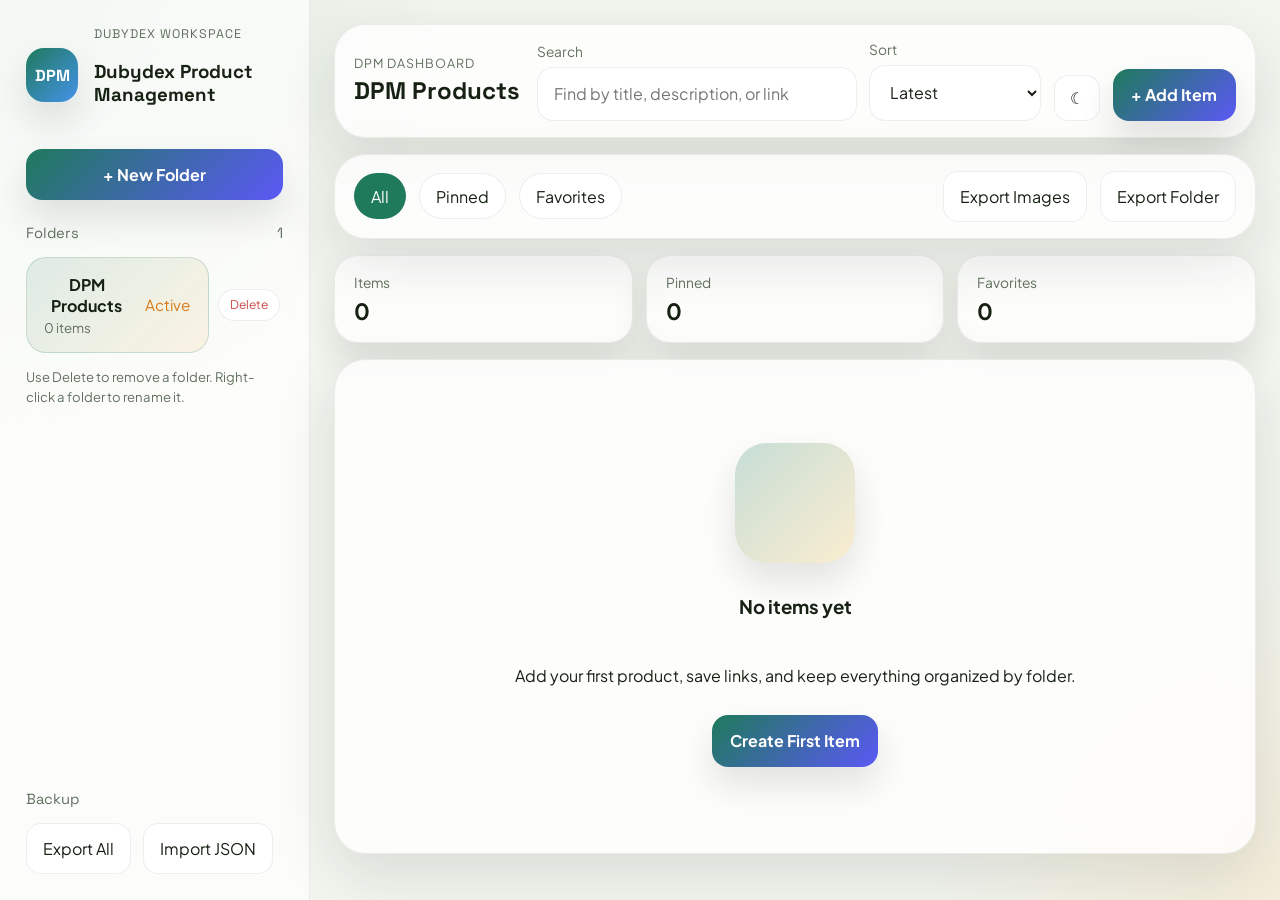
<file: index.html>
<!DOCTYPE html>
<html lang="en">
<head>
  <meta charset="UTF-8">
  <meta name="viewport" content="width=device-width, initial-scale=1.0">
  <title>Dubydex Product Management (DPM)</title>
  <link rel="preconnect" href="https://fonts.googleapis.com">
  <link rel="preconnect" href="https://fonts.gstatic.com" crossorigin>
  <link href="https://fonts.googleapis.com/css2?family=Plus+Jakarta+Sans:wght@400;500;600;700;800&family=Space+Grotesk:wght@500;700&display=swap" rel="stylesheet">
  <link rel="stylesheet" href="./styles.css">
</head>
<body>
  <div class="app-shell">
    <aside class="sidebar" id="sidebar">
      <div class="sidebar__brand">
        <div class="brand-mark">DPM</div>
        <div>
          <p class="eyebrow">Dubydex Workspace</p>
          <h3>Dubydex Product Management</h3>
        </div>
      </div>
      <button class="primary-btn primary-btn--full" id="newFolderBtn" type="button">+ New Folder</button>
      <section class="sidebar__section">
        <div class="section-title">
          <span>Folders</span>
          <span id="folderCount">0</span>
        </div>
        <div class="folder-list" id="folderList"></div>
        <p class="sidebar-hint">Use Delete to remove a folder. Right-click a folder to rename it.</p>
      </section>
      <section class="sidebar__section sidebar__section--bottom">
        <div class="section-title">
          <span>Backup</span>
        </div>
        <div class="sidebar-actions">
          <button class="ghost-btn" id="exportAllBtn" type="button">Export All</button>
          <label class="ghost-btn ghost-btn--label" for="importInput">Import JSON</label>
          <input id="importInput" type="file" accept="application/json" hidden>
        </div>
      </section>
    </aside>

    <main class="main">
      <header class="topbar">
        <button class="icon-btn mobile-only" id="toggleSidebarBtn" type="button" aria-label="Toggle folders">Menu</button>
        <div class="topbar__title-wrap">
          <p class="eyebrow">DPM Dashboard</p>
          <h2 id="activeFolderTitle">My Products</h2>
        </div>
        <div class="topbar__controls">
          <label class="search-field">
            <span>Search</span>
            <input id="searchInput" type="search" placeholder="Find by title, description, or link">
          </label>
          <label class="select-field">
            <span>Sort</span>
            <select id="sortSelect">
              <option value="latest">Latest</option>
              <option value="name-asc">Name A-Z</option>
              <option value="name-desc">Name Z-A</option>
              <option value="price-asc">Price Low-High</option>
              <option value="price-desc">Price High-Low</option>
            </select>
          </label>
          <button class="icon-btn" id="themeToggleBtn" type="button" aria-label="Toggle dark mode">☾</button>
          <button class="primary-btn" id="addItemBtn" type="button">+ Add Item</button>
        </div>
      </header>

      <section class="toolbar">
        <div class="toolbar__chips">
          <button class="chip chip--active" type="button" data-filter="all">All</button>
          <button class="chip" type="button" data-filter="pinned">Pinned</button>
          <button class="chip" type="button" data-filter="favorites">Favorites</button>
        </div>
        <div class="toolbar__actions">
          <button class="ghost-btn" id="exportImagesBtn" type="button">Export Images</button>
          <button class="ghost-btn" id="exportFolderBtn" type="button">Export Folder</button>
        </div>
      </section>

      <section class="stats-grid" id="statsGrid"></section>

      <section class="content-area">
        <div class="empty-state hidden" id="emptyState">
          <div class="empty-state__art"></div>
          <h3>No items yet</h3>
          <p>Add your first product, save links, and keep everything organized by folder.</p>
          <button class="primary-btn" id="emptyAddBtn" type="button">Create First Item</button>
        </div>
        <div class="card-grid" id="itemGrid"></div>
      </section>
    </main>
  </div>

  <div class="modal hidden" id="folderModal" aria-hidden="true">
    <div class="modal__backdrop" data-close-folder-modal></div>
    <div class="modal__dialog modal__dialog--small">
      <div class="modal__header">
        <h3>Create Folder</h3>
        <button class="icon-btn" type="button" data-close-folder-modal>Close</button>
      </div>
      <form id="folderForm" class="modal__form">
        <label class="field">
          <span>Folder name</span>
          <input id="folderNameInput" name="folderName" type="text" maxlength="40" placeholder="Example: Electronics" required>
        </label>
        <label class="field">
          <span>Optional export password</span>
          <input id="folderPasswordInput" name="folderPassword" type="password" maxlength="64" placeholder="Leave blank for no password">
        </label>
        <div class="modal__actions">
          <button class="ghost-btn" type="button" data-close-folder-modal>Cancel</button>
          <button class="primary-btn" type="submit">Save Folder</button>
        </div>
      </form>
    </div>
  </div>

  <div class="modal hidden" id="itemModal" aria-hidden="true">
    <div class="modal__backdrop" data-close-item-modal></div>
    <div class="modal__dialog">
      <div class="modal__header">
        <div>
          <p class="eyebrow">Product Form</p>
          <h3 id="itemModalTitle">Add Item</h3>
        </div>
        <button class="icon-btn" type="button" data-close-item-modal>Close</button>
      </div>
      <form id="itemForm" class="modal__form">
        <input id="itemIdInput" name="itemId" type="hidden">
        <div class="form-grid">
          <div class="field field--full">
            <span>Images</span>
            <label class="upload-dropzone" for="itemImageInput">
              <input id="itemImageInput" type="file" accept="image/*" multiple>
              <div class="upload-dropzone__text">
                <strong>Upload one or more product images</strong>
                <p>PNG, JPG, WEBP supported. Stored locally in your browser.</p>
              </div>
            </label>
            <div id="imagePreviewGrid" class="image-preview-grid hidden"></div>
          </div>
          <label class="field">
            <span>Title</span>
            <input id="titleInput" name="title" type="text" maxlength="80" placeholder="Wireless Keyboard" required>
          </label>
          <label class="field">
            <span>Price</span>
            <input id="priceInput" name="price" type="number" min="0" step="0.01" placeholder="1999" required>
          </label>
          <label class="field field--full">
            <span>Links</span>
            <div id="linkRows" class="link-rows"></div>
            <button class="ghost-btn ghost-btn--sm link-add-btn" id="addLinkRowBtn" type="button">+ Add Link</button>
          </label>
          <label class="field field--full">
            <span>Description</span>
            <textarea id="descriptionInput" name="description" rows="5" maxlength="500" placeholder="Add key notes, specs, or selling points"></textarea>
          </label>
          <label class="check-field">
            <input id="pinnedInput" name="pinned" type="checkbox">
            <span>Pin this item</span>
          </label>
          <label class="check-field">
            <input id="favoriteInput" name="favorite" type="checkbox">
            <span>Mark as favorite</span>
          </label>
        </div>
        <div class="modal__actions">
          <button class="ghost-btn" id="removeImageBtn" type="button">Remove Images</button>
          <div class="modal__actions-right">
            <button class="ghost-btn" type="button" data-close-item-modal>Cancel</button>
            <button class="primary-btn" type="submit">Save Item</button>
          </div>
        </div>
      </form>
    </div>
  </div>

  <template id="folderItemTemplate">
    <div class="folder-pill-wrap">
      <button class="folder-pill" type="button">
        <span class="folder-pill__info">
          <strong class="folder-pill__name"></strong>
          <small class="folder-pill__meta"></small>
        </span>
        <span class="folder-pill__actions">
          <span class="folder-pill__pin"></span>
        </span>
      </button>
      <button class="folder-pill__delete" type="button" aria-label="Delete folder">Delete</button>
    </div>
  </template>

  <template id="itemCardTemplate">
    <article class="item-card" draggable="true">
      <div class="item-card__image-wrap">
        <img class="item-card__image hidden" alt="">
        <div class="item-card__placeholder">No Image</div>
        <div class="item-card__badges"></div>
        <button class="item-card__view-media hidden" data-action="view-media" type="button">Full Screen</button>
      </div>
      <div class="item-card__body">
        <div class="item-card__head">
          <div>
            <h3 class="item-card__title"></h3>
            <p class="item-card__price"></p>
          </div>
          <button class="icon-btn item-card__favorite-toggle" type="button" aria-label="Toggle favorite">Fav</button>
        </div>
        <p class="item-card__description"></p>
        <div class="item-card__links hidden"></div>
        <div class="item-card__footer">
          <small class="item-card__date"></small>
          <div class="item-card__actions">
            <button class="ghost-btn ghost-btn--sm" data-copy-field="title" type="button">🎫 Title</button>
            <button class="ghost-btn ghost-btn--sm" data-copy-field="description" type="button">🎫 Desc..</button>
            <button class="ghost-btn ghost-btn--sm" data-copy-field="price" type="button">🎫 Price</button>
            <button class="ghost-btn ghost-btn--sm" data-action="copy-link" type="button">🎫 Links</button>
            <button class="ghost-btn ghost-btn--sm" data-action="edit" type="button">Edit</button>
            <button class="ghost-btn ghost-btn--sm ghost-btn--danger" data-action="delete" type="button">Delete</button>
          </div>
        </div>
      </div>
    </article>
  </template>

  <div class="modal hidden" id="viewerModal" aria-hidden="true">
    <div class="modal__backdrop" data-close-viewer-modal></div>
    <div class="modal__dialog modal__dialog--viewer">
      <div class="modal__header">
        <div>
          <p class="eyebrow">Full Screen Viewer</p>
          <h3 id="viewerTitle">Item Preview</h3>
        </div>
        <button class="icon-btn" type="button" data-close-viewer-modal>Close</button>
      </div>
      <div class="viewer">
        <div class="viewer__stage-wrap">
          <button class="viewer__nav" id="viewerPrevBtn" type="button" aria-label="Previous image">Prev</button>
          <div class="viewer__stage">
            <img id="viewerImage" class="viewer__image hidden" alt="">
            <div id="viewerEmpty" class="viewer__empty">No images for this item</div>
          </div>
          <button class="viewer__nav" id="viewerNextBtn" type="button" aria-label="Next image">Next</button>
        </div>
        <div id="viewerThumbs" class="viewer__thumbs"></div>
        <div class="viewer__meta">
          <p id="viewerImageMeta" class="viewer__image-meta"></p>
          <p id="viewerDescription" class="viewer__description"></p>
          <div id="viewerLinks" class="viewer__links"></div>
        </div>
      </div>
    </div>
  </div>

  <div class="toast" id="toast"></div>
  <script>
    (function () {
      const fieldMap = {
        title: ".item-card__title",
        description: ".item-card__description",
        price: ".item-card__price"
      };

      async function copyText(value) {
        if (navigator.clipboard && navigator.clipboard.writeText) {
          await navigator.clipboard.writeText(value);
          return;
        }
        const textarea = document.createElement("textarea");
        textarea.value = value;
        textarea.setAttribute("readonly", "");
        textarea.style.position = "fixed";
        textarea.style.opacity = "0";
        document.body.appendChild(textarea);
        textarea.select();
        document.execCommand("copy");
        textarea.remove();
      }

      function showCopyToast(message, type) {
        const toast = document.getElementById("toast");
        if (!toast) return;
        toast.textContent = message;
        toast.classList.remove("toast--success", "toast--error", "show");
        toast.classList.add(type === "error" ? "toast--error" : "toast--success");
        requestAnimationFrame(() => toast.classList.add("show"));
        clearTimeout(window.__copyToastTimer);
        window.__copyToastTimer = setTimeout(() => toast.classList.remove("show"), 1800);
      }

      document.addEventListener("click", async function (event) {
        const button = event.target.closest("[data-copy-field]");
        if (!button) return;

        const field = button.getAttribute("data-copy-field");
        const selector = fieldMap[field];
        const card = button.closest(".item-card");
        const target = card && selector ? card.querySelector(selector) : null;
        const value = target ? target.textContent.trim() : "";

        if (!value) {
          showCopyToast("Nothing to copy", "error");
          return;
        }

        const originalLabel = button.textContent;
        button.disabled = true;
        button.textContent = "Copying...";
        try {
          await copyText(value);
          button.textContent = "Copied";
          showCopyToast("Copied successfully", "success");
        } catch (error) {
          button.textContent = "Failed";
          showCopyToast("Copy failed", "error");
        } finally {
          setTimeout(function () {
            button.disabled = false;
            button.textContent = originalLabel;
          }, 900);
        }
      });
    })();
  </script>
  <script src="./app.js"></script>
</body>
</html>
</file>
<file: styles.css>
:root {
  color-scheme: light;
  --bg: #f3f5ef;
  --bg-soft: rgba(255, 255, 255, 0.72);
  --panel: rgba(255, 255, 255, 0.78);
  --panel-strong: #ffffff;
  --line: rgba(33, 39, 30, 0.08);
  --text: #162013;
  --muted: #61705e;
  --accent: #1f7a5b;
  --accent-soft: rgba(31, 122, 91, 0.12);
  --warning: #d87a18;
  --danger: #c94949;
  --shadow: 0 20px 60px rgba(24, 38, 30, 0.12);
  --card-shadow: 0 18px 35px rgba(30, 40, 33, 0.12);
  --radius-xl: 32px;
  --radius-lg: 24px;
  --radius-md: 18px;
  --transition: 180ms ease;
}

body.dark {
  color-scheme: dark;
  --bg: #101614;
  --bg-soft: rgba(20, 28, 24, 0.8);
  --panel: rgba(18, 24, 22, 0.84);
  --panel-strong: #17211d;
  --line: rgba(214, 226, 219, 0.1);
  --text: #eef6f0;
  --muted: #9fafaa;
  --accent: #5fd1a8;
  --accent-soft: rgba(95, 209, 168, 0.12);
  --warning: #ffb55a;
  --danger: #ff8383;
  --shadow: 0 24px 70px rgba(0, 0, 0, 0.38);
  --card-shadow: 0 18px 35px rgba(0, 0, 0, 0.24);
}

* { box-sizing: border-box; }

html,
body {
  margin: 0;
  min-height: 100%;
  font-family: "Plus Jakarta Sans", sans-serif;
  background:
    radial-gradient(circle at top left, rgba(104, 169, 130, 0.22), transparent 28%),
    radial-gradient(circle at bottom right, rgba(248, 193, 110, 0.16), transparent 22%),
    var(--bg);
  color: var(--text);
}

button,
input,
textarea,
select { font: inherit; }

button { cursor: pointer; border: 0; }
a { color: inherit; }
.hidden { display: none !important; }

.app-shell {
  display: grid;
  grid-template-columns: 310px 1fr;
  min-height: 100vh;
}

.sidebar {
  position: sticky;
  top: 0;
  display: flex;
  flex-direction: column;
  gap: 1.5rem;
  height: 100vh;
  padding: 1.6rem;
  background: var(--bg-soft);
  backdrop-filter: blur(22px);
  border-right: 1px solid var(--line);
}

.sidebar__brand,
.topbar__title-wrap h2,
.section-title,
.item-card__title,
.modal__header h3 {
  font-family: "Space Grotesk", sans-serif;
}

.sidebar__brand {
  display: flex;
  align-items: center;
  gap: 1rem;
}

.brand-mark {
  display: grid;
  place-items: center;
  width: 80px;
  height: 54px;
  border-radius: 18px;
  background: linear-gradient(135deg, var(--accent), #4592eb);
  color: #fff;
  font-weight: 800;
  box-shadow: var(--card-shadow);
}

.eyebrow {
  margin: 0 0 0.25rem;
  color: var(--muted);
  font-size: 0.78rem;
  letter-spacing: 0.08em;
  text-transform: uppercase;
}

.sidebar h1,
.topbar h2,
.modal__header h3 { margin: 0; }

.sidebar__section,
.folder-list,
.search-field,
.select-field,
.field,
.modal__form {
  display: flex;
  flex-direction: column;
}

.sidebar__section { gap: 0.9rem; }
.sidebar__section--bottom { margin-top: auto; }

.section-title {
  display: flex;
  justify-content: space-between;
  align-items: center;
  color: var(--muted);
  font-size: 0.92rem;
}

.sidebar-hint {
  margin: 0;
  color: var(--muted);
  font-size: 0.82rem;
  line-height: 1.5;
}

.folder-list,
.sidebar-actions,
.toolbar,
.stats-grid,
.card-grid,
.item-card__actions,
.topbar__controls,
.toolbar__chips,
.toolbar__actions,
.modal__actions,
.modal__actions-right {
  display: flex;
  gap: 0.8rem;
}

.folder-list {
  overflow: auto;
  padding-right: 0.2rem;
}

.folder-pill {
  display: flex;
  align-items: center;
  justify-content: space-between;
  gap: 1rem;
  width: 100%;
  padding: 1rem 1.1rem;
  border-radius: 20px;
  background: transparent;
  color: var(--text);
  border: 1px solid transparent;
  transition: transform var(--transition), background var(--transition), border-color var(--transition);
}

.folder-pill-wrap {
  display: grid;
  grid-template-columns: minmax(0, 1fr) auto;
  gap: 0.55rem;
  align-items: center;
}

.folder-pill:hover,
.folder-pill:focus-visible {
  background: var(--panel);
  border-color: var(--line);
  transform: translateY(-1px);
}

.folder-pill.active {
  background: linear-gradient(135deg, var(--accent-soft), rgba(240, 191, 88, 0.14));
  border-color: rgba(31, 122, 91, 0.18);
}

.folder-pill__info {
  display: flex;
  flex-direction: column;
  align-items: flex-start;
  gap: 0.2rem;
}

.folder-pill__meta,
.upload-dropzone__text p,
.item-card__description,
.item-card__date { color: var(--muted); }

.folder-pill__pin { color: var(--warning); font-size: 0.95rem; }

.folder-pill__actions {
  display: flex;
  align-items: center;
  gap: 0.5rem;
}

.folder-pill__delete {
  padding: 0.45rem 0.7rem;
  border-radius: 999px;
  border: 1px solid var(--line);
  background: var(--panel-strong);
  color: var(--danger);
  font-size: 0.75rem;
}

.main { padding: 1.5rem; }

.topbar,
.toolbar,
.stats-grid,
.content-area { animation: fadeUp 420ms ease; }

.topbar,
.toolbar,
.content-area {
  background: var(--panel);
  backdrop-filter: blur(16px);
  border: 1px solid var(--line);
  border-radius: var(--radius-xl);
  box-shadow: var(--shadow);
}

.topbar {
  display: flex;
  align-items: center;
  justify-content: space-between;
  gap: 1rem;
  padding: 1rem 1.2rem;
}

.topbar__controls {
  align-items: end;
  flex-wrap: wrap;
  justify-content: flex-end;
}

.search-field,
.select-field,
.field { gap: 0.45rem; }

.search-field span,
.select-field span,
.field span {
  color: var(--muted);
  font-size: 0.86rem;
}

.search-field input,
.select-field select,
.field input,
.field textarea {
  width: 100%;
  padding: 0.95rem 1rem;
  border-radius: 16px;
  border: 1px solid var(--line);
  background: var(--panel-strong);
  color: var(--text);
  outline: none;
  transition: border-color var(--transition), box-shadow var(--transition);
}

.search-field input { min-width: min(320px, 55vw); }

.search-field input:focus,
.select-field select:focus,
.field input:focus,
.field textarea:focus {
  border-color: rgba(31, 122, 91, 0.42);
  box-shadow: 0 0 0 4px var(--accent-soft);
}

.primary-btn,
.ghost-btn,
.icon-btn,
.chip {
  transition: transform var(--transition), box-shadow var(--transition), background var(--transition), border-color var(--transition), color var(--transition);
}

.primary-btn {
  padding: 0.95rem 1.15rem;
  border-radius: 16px;
  background: linear-gradient(135deg, var(--accent), #5b58f5);
  color: #fff;
  font-weight: 700;
  box-shadow: var(--card-shadow);
}

.primary-btn:hover,
.ghost-btn:hover,
.icon-btn:hover,
.chip:hover { transform: translateY(-2px); }

.primary-btn--full { width: 100%; }

.ghost-btn,
.icon-btn,
.chip {
  border: 1px solid var(--line);
  background: var(--panel-strong);
  color: var(--text);
}

.ghost-btn { padding: 0.9rem 1rem; border-radius: 15px; }
.ghost-btn--sm { padding: 0.65rem 0.8rem; font-size: 0.86rem; }
.ghost-btn--danger { color: var(--danger); }
.ghost-btn--label { display: inline-flex; align-items: center; justify-content: center; }

.icon-btn {
  display: grid;
  place-items: center;
  width: 46px;
  height: 46px;
  border-radius: 14px;
  font-size: 1rem;
}

.mobile-only { display: none; }

.toolbar {
  align-items: center;
  justify-content: space-between;
  margin-top: 1rem;
  padding: 1rem 1.2rem;
}

.toolbar__chips { flex-wrap: wrap; }

.chip {
  padding: 0.72rem 1rem;
  border-radius: 999px;
}

.chip--active {
  background: var(--accent);
  color: #fff;
  border-color: transparent;
}

.stats-grid {
  display: grid;
  grid-template-columns: repeat(auto-fit, minmax(180px, 1fr));
  margin-top: 1rem;
}

.stat-card {
  padding: 1.1rem 1.2rem;
  border-radius: 24px;
  border: 1px solid var(--line);
  background: var(--panel);
  box-shadow: var(--card-shadow);
}

.stat-card p,
.stat-card strong { margin: 0; }
.stat-card p { color: var(--muted); font-size: 0.86rem; }
.stat-card strong { display: block; margin-top: 0.35rem; font-size: 1.4rem; }

.content-area {
  margin-top: 1rem;
  padding: 1.2rem;
  min-height: 55vh;
}

.card-grid {
  display: grid;
  grid-template-columns: repeat(auto-fill, minmax(260px, 1fr));
  align-items: start;
}

.item-card {
  overflow: hidden;
  border-radius: 26px;
  background: var(--panel-strong);
  border: 1px solid var(--line);
  box-shadow: var(--card-shadow);
  transition: transform var(--transition), box-shadow var(--transition), border-color var(--transition);
}

.item-card:hover {
  transform: translateY(-4px);
  box-shadow: 0 22px 44px rgba(20, 30, 24, 0.18);
}

.item-card.dragging { opacity: 0.45; }
.item-card.drop-target { border-color: var(--accent); }

.item-card__image-wrap {
  position: relative;
  aspect-ratio: 16 / 10;
  cursor: pointer;
  background:
    linear-gradient(135deg, rgba(31, 122, 91, 0.15), rgba(240, 191, 88, 0.18)),
    var(--accent-soft);
}

.item-card__image,
.image-preview,
.viewer__image {
  width: 100%;
  height: 100%;
  object-fit: contain;
}

.item-card__placeholder,
.empty-state,
.brand-mark {
  display: grid;
  place-items: center;
}

.item-card__placeholder {
  width: 100%;
  height: 100%;
  color: var(--muted);
  font-weight: 700;
}

.item-card__badges {
  position: absolute;
  top: 0.85rem;
  left: 0.85rem;
  display: flex;
  gap: 0.45rem;
  flex-wrap: wrap;
}

.item-card__view-media {
  position: absolute;
  right: 0.85rem;
  bottom: 0.85rem;
  padding: 0.55rem 0.8rem;
  border-radius: 999px;
  background: rgba(12, 19, 16, 0.72);
  color: #fff;
  border: 1px solid rgba(255, 255, 255, 0.18);
}

.badge {
  padding: 0.38rem 0.65rem;
  border-radius: 999px;
  background: rgba(0, 0, 0, 0.58);
  color: #fff;
  font-size: 0.72rem;
}

.item-card__body {
  display: flex;
  flex-direction: column;
  gap: 0.9rem;
  padding: 1rem;
}

.item-card__head {
  display: flex;
  align-items: start;
  justify-content: space-between;
  gap: 1rem;
}

.item-card__title { margin: 0; font-size: 1.05rem; }
.item-card__price { margin: 0.25rem 0 0; color: var(--accent); font-weight: 800; }
.item-card__description { margin: 0; line-height: 1.6; min-height: 3.2em; }
.item-card__favorite-toggle.active { color: #4463f0; }
.item-card__links {
  display: flex;
  flex-direction: column;
  gap: 0.45rem;
}

.item-card__link {
  color: var(--accent);
  text-decoration: none;
  font-weight: 700;
  word-break: break-word;
}

.item-card__footer {
  display: flex;
  flex-direction: column;
  gap: 0.8rem;
}

.empty-state {
  gap: 0.8rem;
  padding: 4rem 1rem;
  text-align: center;
}

.empty-state__art {
  width: 120px;
  height: 120px;
  border-radius: 32px;
  background:
    linear-gradient(135deg, rgba(31, 122, 91, 0.25), rgba(240, 191, 88, 0.28)),
    var(--panel-strong);
  box-shadow: var(--card-shadow);
}

.modal {
  position: fixed;
  inset: 0;
  display: grid;
  place-items: center;
  z-index: 50;
}

.modal__backdrop {
  position: absolute;
  inset: 0;
  background: rgba(7, 10, 9, 0.52);
  backdrop-filter: blur(10px);
}

.modal__dialog {
  position: relative;
  width: min(760px, calc(100vw - 2rem));
  max-height: calc(100vh - 2rem);
  overflow: auto;
  padding: 1.25rem;
  border-radius: 28px;
  background: var(--panel-strong);
  border: 1px solid var(--line);
  box-shadow: var(--shadow);
  animation: popIn 220ms ease;
}

.modal__dialog--small { width: min(440px, calc(100vw - 2rem)); }

.modal__header {
  display: flex;
  align-items: start;
  justify-content: space-between;
  gap: 1rem;
  margin-bottom: 1rem;
}

.modal__form { gap: 1rem; }

.form-grid {
  display: grid;
  grid-template-columns: repeat(2, minmax(0, 1fr));
  gap: 1rem;
}

.field--full { grid-column: 1 / -1; }

.upload-dropzone {
  display: grid;
  gap: 0.9rem;
  padding: 1rem;
  border-radius: 20px;
  border: 1px dashed rgba(31, 122, 91, 0.28);
  background: linear-gradient(135deg, rgba(31, 122, 91, 0.06), rgba(240, 191, 88, 0.08));
}

.upload-dropzone input { display: none; }
.upload-dropzone__text p { margin: 0.35rem 0 0; }
.image-preview { max-height: 220px; border-radius: 18px; }

.image-preview-grid {
  display: grid;
  grid-template-columns: repeat(auto-fill, minmax(110px, 1fr));
  gap: 0.8rem;
}

.link-rows {
  display: grid;
  gap: 0.8rem;
}

.link-row {
  display: grid;
  grid-template-columns: minmax(0, 0.9fr) minmax(0, 1.3fr) auto;
  gap: 0.65rem;
  align-items: center;
}

.link-row__remove {
  width: 42px;
  height: 42px;
  border-radius: 14px;
  border: 1px solid var(--line);
  background: var(--panel-strong);
  color: var(--danger);
}

.link-add-btn {
  justify-self: start;
}

.image-preview-card,
.viewer__thumb {
  position: relative;
  overflow: hidden;
  border-radius: 18px;
  border: 1px solid var(--line);
  background: var(--panel);
}

.image-preview-card {
  aspect-ratio: 1 / 1;
}

.image-preview-card img,
.viewer__thumb img {
  width: 100%;
  height: 100%;
  object-fit: cover;
  display: block;
}

.image-preview-card button {
  position: absolute;
  top: 0.45rem;
  right: 0.45rem;
  width: 28px;
  height: 28px;
  border-radius: 999px;
  background: rgba(12, 19, 16, 0.72);
  color: #fff;
}

.check-field {
  display: flex;
  align-items: center;
  gap: 0.7rem;
  min-height: 52px;
  padding: 0.8rem 1rem;
  border-radius: 16px;
  border: 1px solid var(--line);
  background: var(--panel);
}

.toast {
  position: fixed;
  right: 1rem;
  bottom: 1rem;
  max-width: min(360px, calc(100vw - 2rem));
  padding: 0.95rem 1rem;
  border-radius: 16px;
  background: rgba(12, 19, 16, 0.92);
  color: #fff;
  box-shadow: var(--shadow);
  opacity: 0;
  transform: translateY(10px);
  pointer-events: none;
  transition: opacity var(--transition), transform var(--transition);
  z-index: 60;
}

.toast--success {
  background: rgba(20, 110, 74, 0.94);
}

.toast--error {
  background: rgba(150, 42, 42, 0.95);
}

.toast.show { opacity: 1; transform: translateY(0); }

.modal__dialog--viewer {
  width: min(1180px, calc(100vw - 1.5rem));
  max-height: calc(100vh - 1.5rem);
}

.viewer {
  display: flex;
  flex-direction: column;
  gap: 1rem;
}

.viewer__stage-wrap {
  display: grid;
  grid-template-columns: auto 1fr auto;
  align-items: center;
  gap: 1rem;
}

.viewer__stage {
  min-height: 58vh;
  border-radius: 26px;
  overflow: hidden;
  border: 1px solid var(--line);
  background:
    linear-gradient(135deg, rgba(31, 122, 91, 0.08), rgba(240, 191, 88, 0.12)),
    var(--panel);
  display: grid;
  place-items: center;
}

.viewer__image {
  max-height: 70vh;
}

.viewer__empty {
  color: var(--muted);
  font-size: 1rem;
}

.viewer__nav {
  width: 52px;
  height: 52px;
  border-radius: 16px;
  border: 1px solid var(--line);
  background: var(--panel);
  color: var(--text);
}

.viewer__nav:disabled {
  opacity: 0.45;
  cursor: not-allowed;
  transform: none;
}

.viewer__thumbs {
  display: grid;
  grid-template-columns: repeat(auto-fill, minmax(84px, 1fr));
  gap: 0.75rem;
}

.viewer__thumb {
  aspect-ratio: 1 / 1;
  opacity: 0.72;
  transition: transform var(--transition), opacity var(--transition), border-color var(--transition);
}

.viewer__thumb.active {
  opacity: 1;
  transform: translateY(-2px);
  border-color: var(--accent);
}

.viewer__meta {
  display: grid;
  gap: 0.9rem;
}

.viewer__description {
  margin: 0;
  color: var(--muted);
  line-height: 1.7;
}

.viewer__image-meta {
  margin: 0;
  color: var(--accent);
  font-weight: 700;
}

.viewer__links {
  display: flex;
  flex-wrap: wrap;
  gap: 0.75rem;
}

.viewer__links a {
  padding: 0.75rem 0.95rem;
  border-radius: 14px;
  background: var(--panel);
  border: 1px solid var(--line);
  color: var(--accent);
  text-decoration: none;
  font-weight: 700;
}

@keyframes fadeUp {
  from { opacity: 0; transform: translateY(12px); }
  to { opacity: 1; transform: translateY(0); }
}

@keyframes popIn {
  from { opacity: 0; transform: scale(0.97); }
  to { opacity: 1; transform: scale(1); }
}

@media (max-width: 1024px) {
  .app-shell { grid-template-columns: 1fr; }
  .sidebar {
    position: fixed;
    left: 0;
    top: 0;
    bottom: 0;
    width: min(320px, 84vw);
    transform: translateX(-100%);
    transition: transform var(--transition);
    z-index: 40;
  }
  .sidebar.open { transform: translateX(0); }
  .mobile-only { display: grid; }
  .main { padding: 1rem; }
  .topbar { align-items: flex-start; flex-direction: column; }
  .topbar__controls,
  .toolbar { width: 100%; }
  .search-field,
  .select-field { flex: 1 1 220px; }
  .stats-grid { grid-template-columns: repeat(2, minmax(0, 1fr)); }
}

@media (max-width: 640px) {
  .toolbar { flex-direction: column; align-items: stretch; }
  .stats-grid,
  .form-grid { grid-template-columns: 1fr; }
  .card-grid { grid-template-columns: 1fr; }
  .modal__actions { flex-direction: column; }
  .modal__actions-right { width: 100%; }
  .link-row { grid-template-columns: 1fr; }
  .link-row__remove,
  .link-add-btn { width: 100%; }
  .viewer__stage-wrap { grid-template-columns: 1fr; }
  .viewer__nav { width: 100%; }
}
</file>
